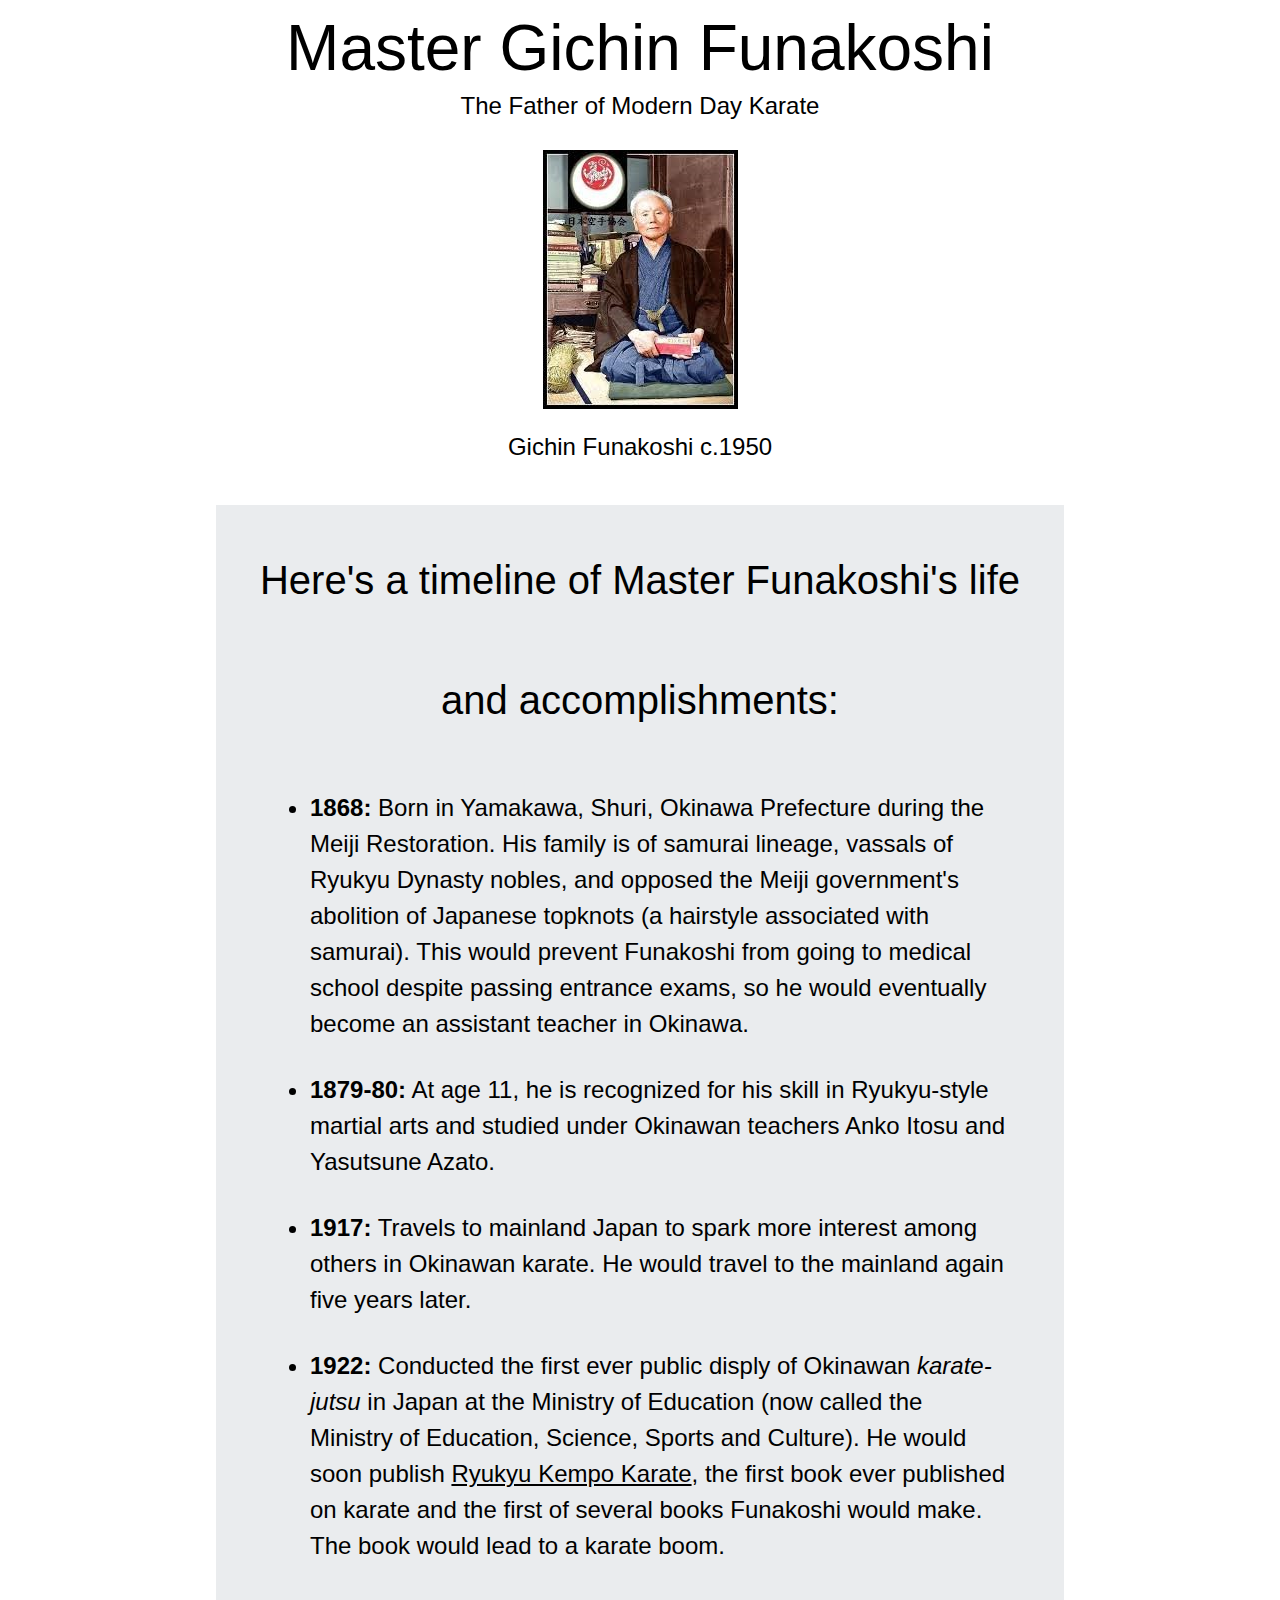
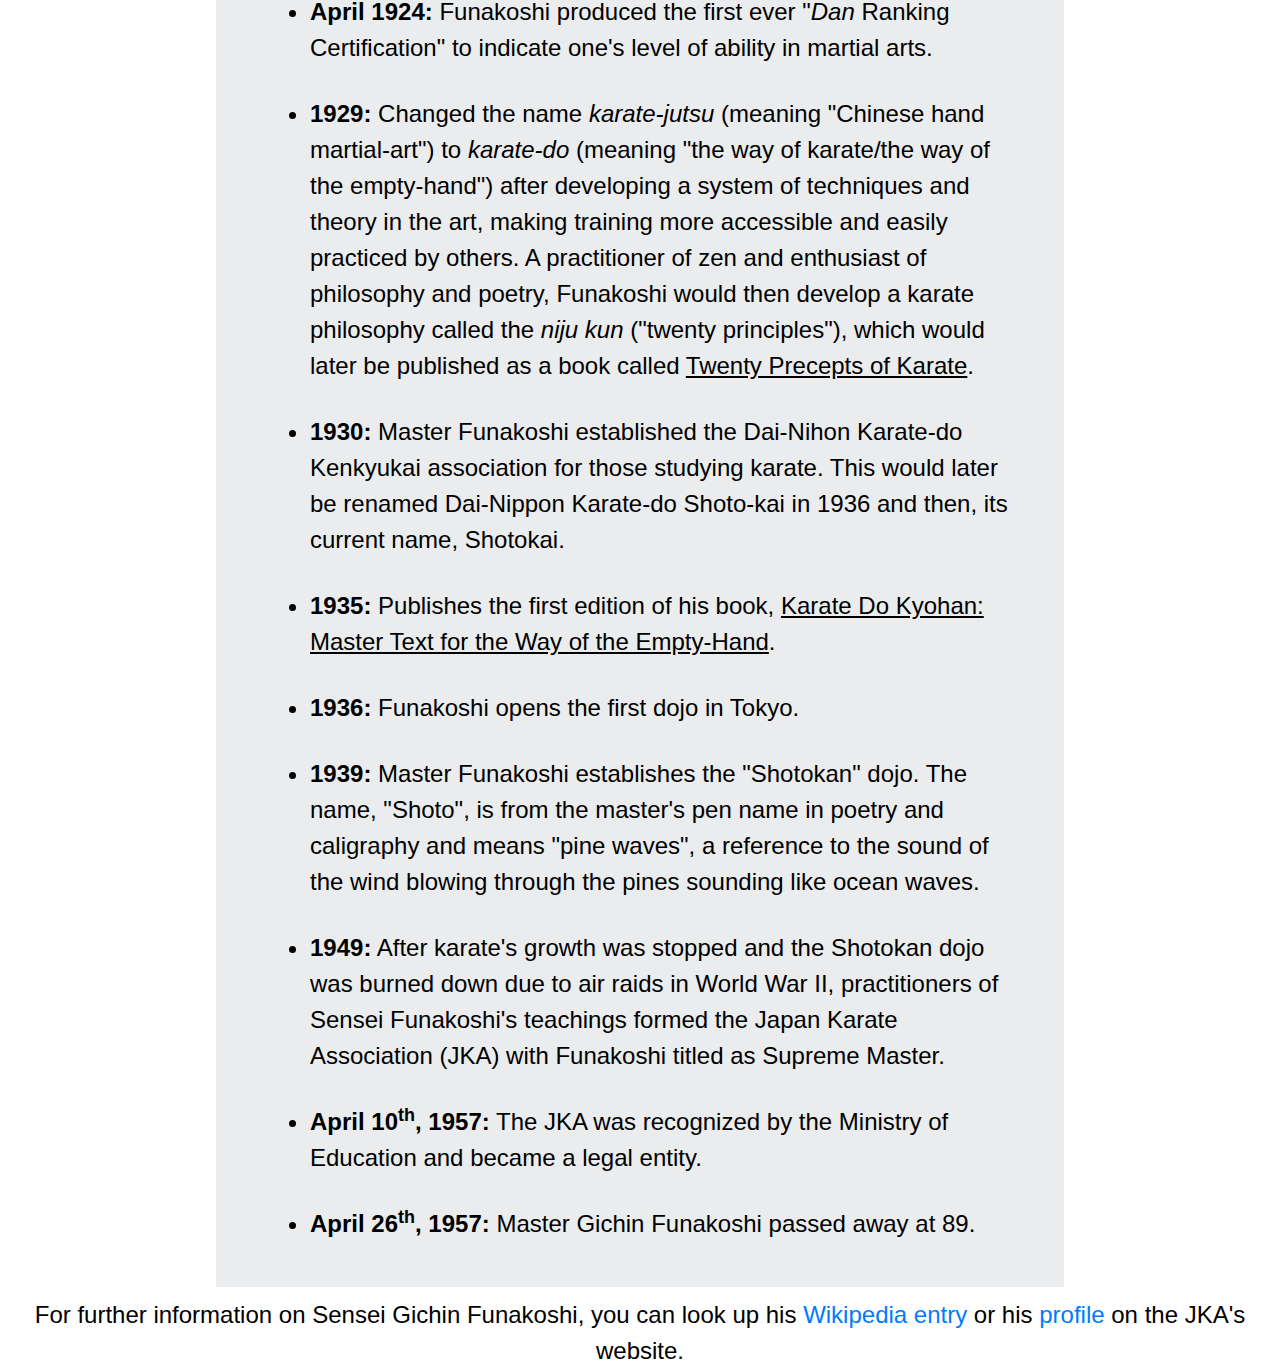
<file: index.html>
<!DOCTYPE html>
<html lang="en">

<head>
  <meta charset="UTF-8" />
  <meta name="viewport" content="width=device-width, initial-scale=1.0"/>
  <meta http-equiv="X-UA-Compatible" content="ie=edge"/>
  <title>Gichin Funakoshi Tribute Page</title>
  <link rel="stylesheet" href="https://cdn.jsdelivr.net/npm/bootstrap@4.3.1/dist/css/bootstrap.min.css" 
  integrity="sha384-ggOyR0iXCbMQv3Xipma34MD+dH/1fQ784/j6cY/iJTQUOhcWr7x9JvoRxT2MZw1T" crossorigin="anonymous">
  <link rel="stylesheet" href="./assets/css/style.css"/>
</head>

<body>
<header>
  <h1>Master Gichin Funakoshi</h1>
  <p>The Father of Modern Day Karate</p>
  <figure id="img-div">
    <img id="image"
     src="./assets/images/sensei-funakoshi.jpeg"
     alt="A portrait of Master Funakoshi"/>
    <figcaption id="img-caption"> Gichin Funakoshi c.1950</figcaption>
  </figure>
</header>

<main>
  <section id="tribute-info">
    <h2>Here's a timeline of Master Funakoshi's life and accomplishments:</h2>
    <ul>
      <li><strong>1868:</strong> Born in Yamakawa, Shuri, Okinawa Prefecture during the Meiji Restoration. 
    His family is of samurai lineage, vassals of Ryukyu Dynasty nobles, and opposed the Meiji government's abolition of Japanese topknots 
    (a hairstyle associated with samurai). This would prevent Funakoshi from going to medical school despite passing entrance exams, so he 
    would eventually become an assistant teacher in Okinawa.</li>

      <li><strong>1879-80:</strong> At age 11, he is recognized for his skill in Ryukyu-style martial arts and studied under Okinawan teachers
    Anko Itosu and Yasutsune Azato.</li>
    
      <li><strong>1917:</strong> Travels to mainland Japan to spark more interest among others in Okinawan karate. He would travel to the mainland 
    again five years later.</li>

      <li><strong>1922:</strong> Conducted the first ever public disply of Okinawan <em>karate-jutsu</em> in Japan at the Ministry of Education 
    (now called the Ministry of Education, Science, Sports and Culture). He would soon publish <u>Ryukyu Kempo Karate</u>, the first book ever published 
    on karate and the first of several books Funakoshi would make. The book would lead to a karate boom.</li>

      <li><strong>April 1924:</strong> Funakoshi produced the first ever "<em>Dan</em> Ranking Certification" to indicate one's level of ability in martial arts.</li>

      <li><strong>1929:</strong> Changed the name <em>karate-jutsu</em> (meaning "Chinese hand martial-art") to <em>karate-do</em> (meaning "the way of karate/the 
    way of the empty-hand") after developing a system of techniques and theory in the art, making training more accessible and easily practiced by others. A 
    practitioner of zen and enthusiast of philosophy and poetry, Funakoshi would then develop a karate philosophy called the <em>niju kun</em> ("twenty principles"), 
    which would later be published as a book called <u>Twenty Precepts of Karate</u>.</li>

      <li><strong>1930:</strong> Master Funakoshi established the Dai-Nihon Karate-do Kenkyukai association for those studying karate. This would later be renamed 
    Dai-Nippon Karate-do Shoto-kai in 1936 and then, its current name, Shotokai.</li>

      <li><strong>1935:</strong> Publishes the first edition of his book, <u>Karate Do Kyohan: Master Text for the Way of the Empty-Hand</u>.</li>

      <li><strong>1936:</strong> Funakoshi opens the first dojo in Tokyo.</li>

      <li><strong>1939:</strong> Master Funakoshi establishes the "Shotokan" dojo. The name, "Shoto", is from the master's pen name in poetry and caligraphy and 
    means "pine waves", a reference to the sound of the wind blowing through the pines sounding like ocean waves.</li>

      <li><strong>1949:</strong> After karate's growth was stopped and the Shotokan dojo was burned down due to air raids in World War II, practitioners of 
    Sensei Funakoshi's teachings formed the Japan Karate Association (JKA) with Funakoshi titled as Supreme Master.</li>

      <li><strong>April 10<sup>th</sup>, 1957:</strong> The JKA was recognized by the Ministry of Education and became a legal entity.</li>
      
      <li><strong>April 26<sup>th</sup>, 1957:</strong> Master Gichin Funakoshi passed away at 89.</li>
    </ul>
  </section>
</main>

<footer>
  <p>For further information on Sensei Gichin Funakoshi, you can look up his 
    <a id="tribute-link" href="https://en.wikipedia.org/wiki/Gichin_Funakoshi" target="_blank">Wikipedia entry</a> or his 
    <a id="tribute-link" href="https://www.jka.or.jp/en/about-jka/profiles/supreme-master-funakoshi-gichin/" target="_blank">profile</a> on the JKA's website.
  </p>
</footer>

</body>

</html>
</file>
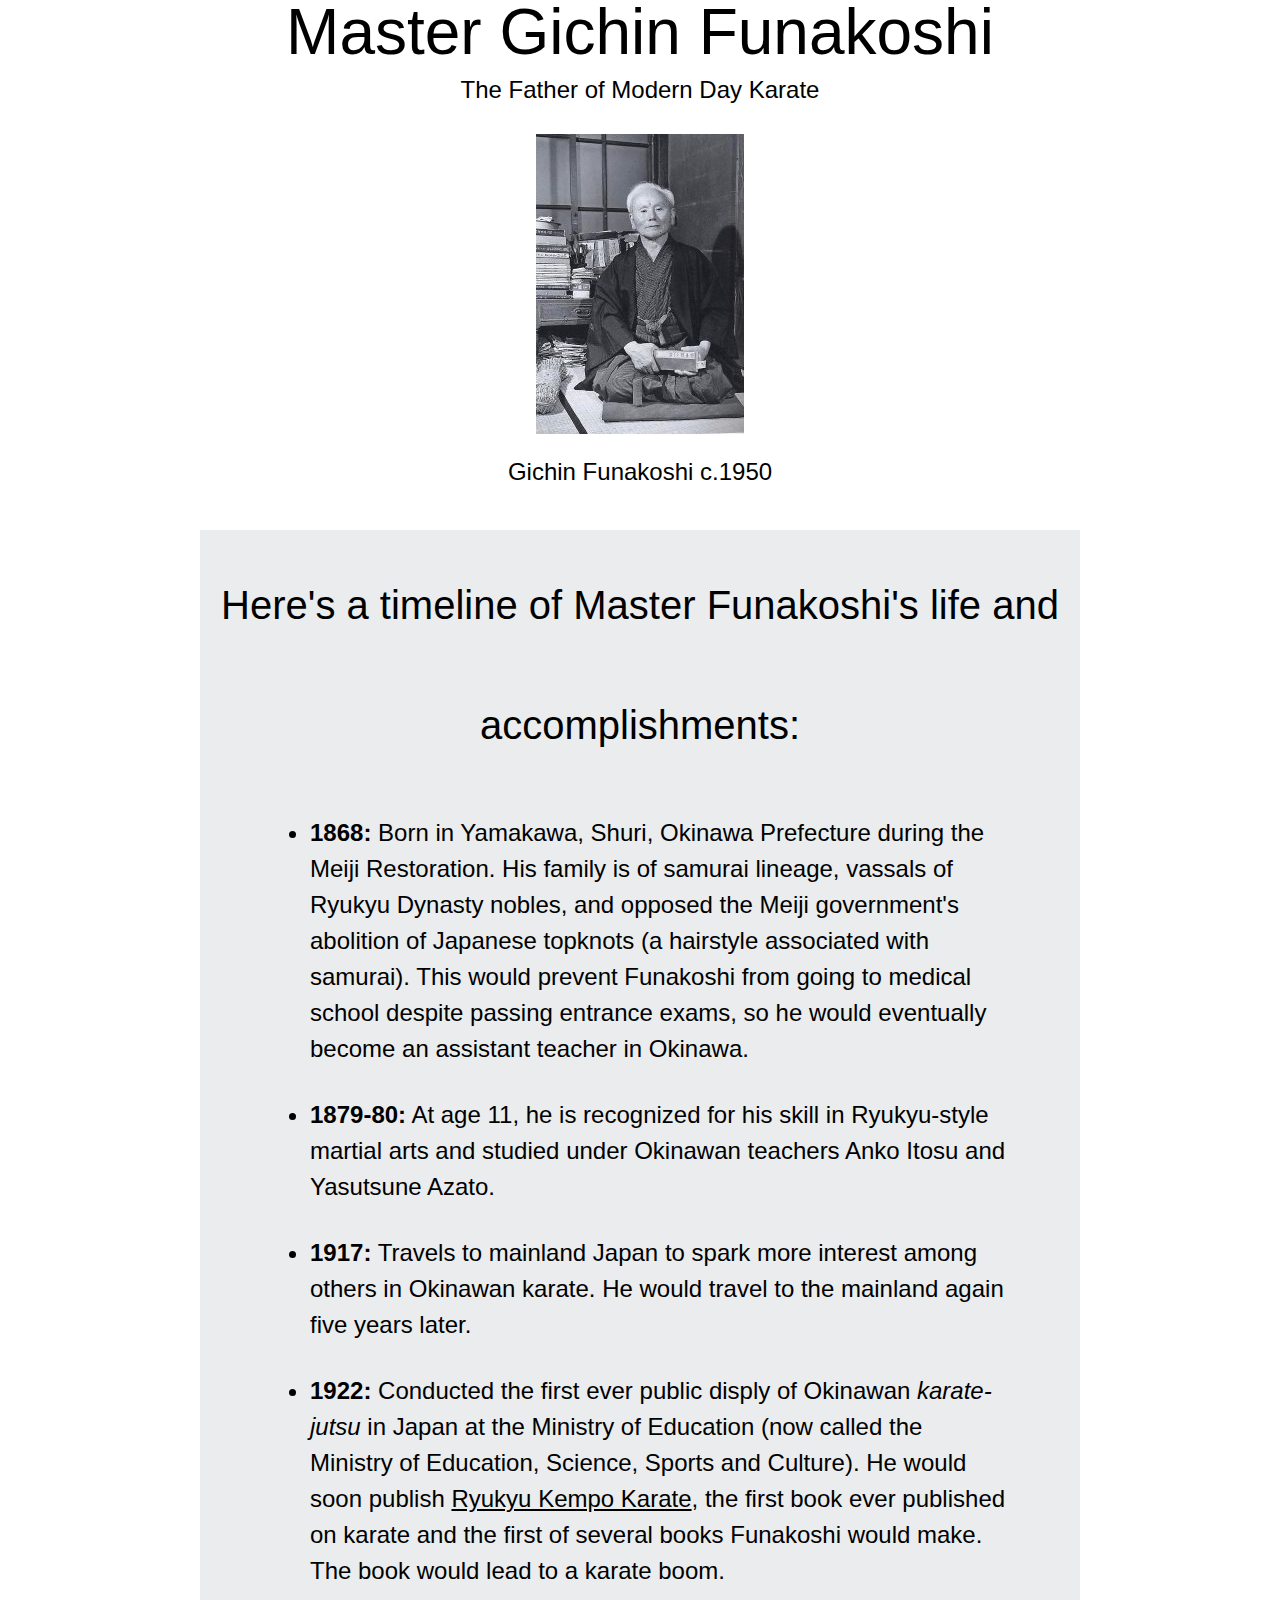
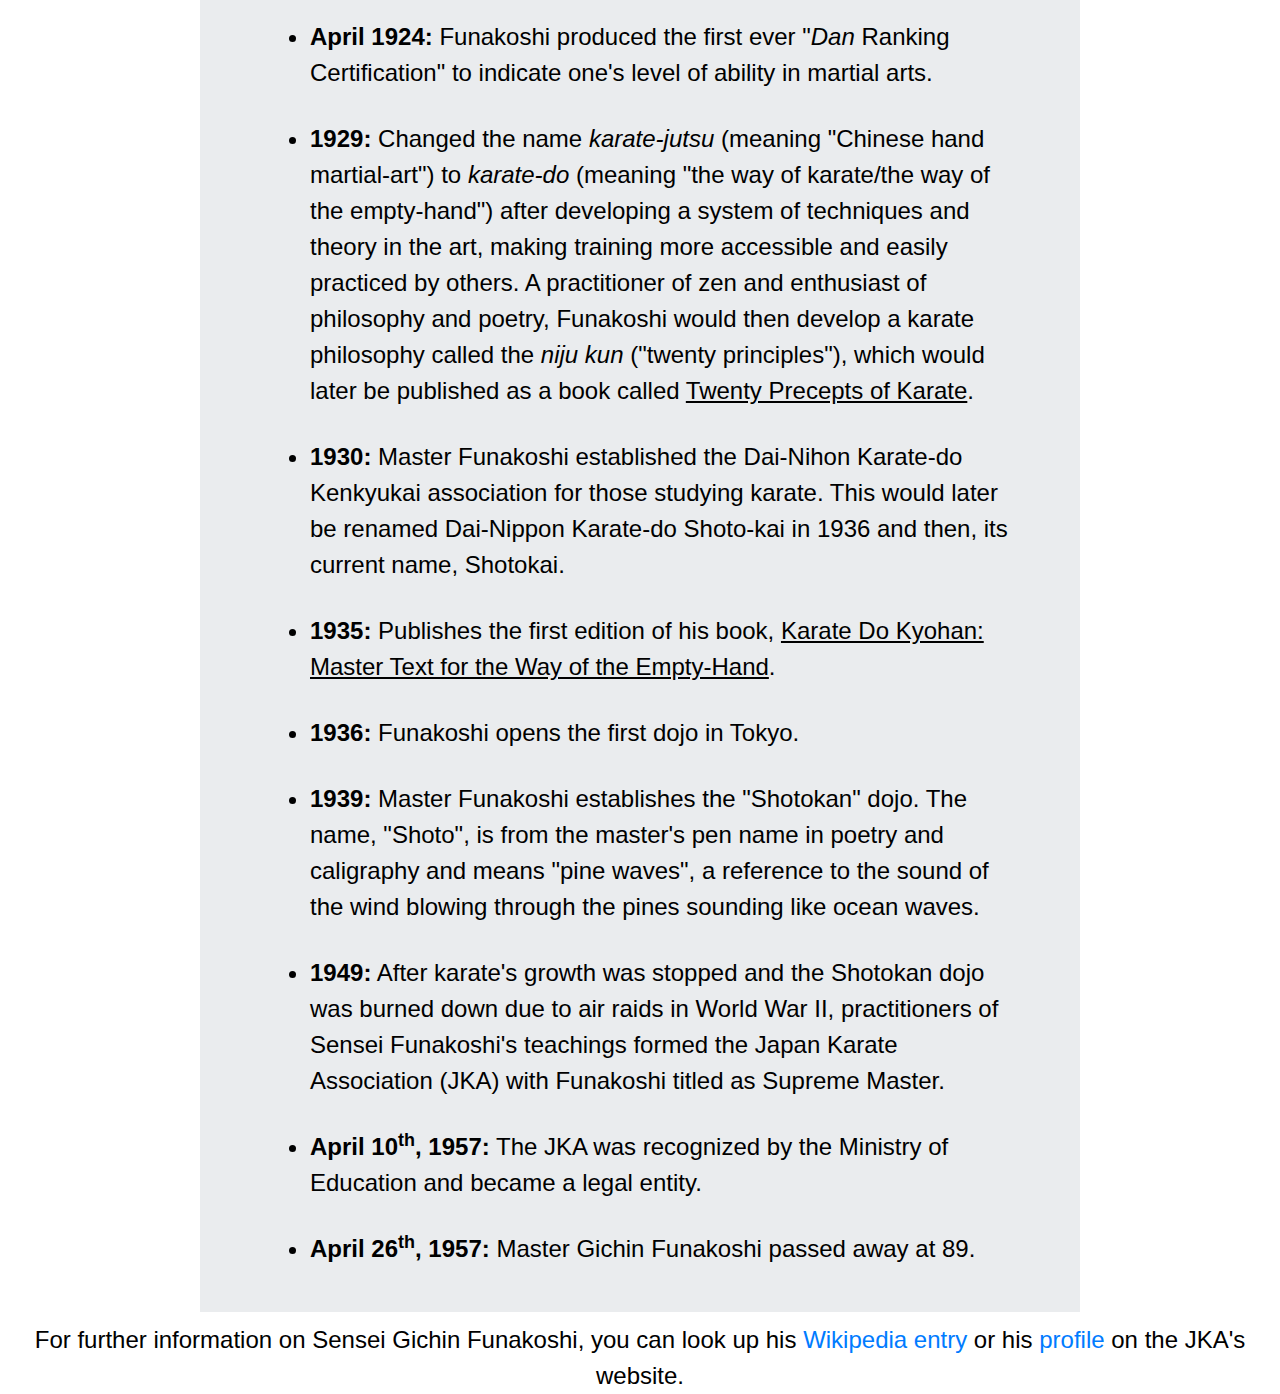
<file: Develop/index.html>
<!DOCTYPE html>
<html lang="en">

<head>
  <meta charset="UTF-8" />
  <meta name="viewport" content="width=device-width, initial-scale=1.0"/>
  <meta http-equiv="X-UA-Compatible" content="ie=edge"/>
  <title>Gichin Funakoshi Tribute Page</title>
  <link rel="stylesheet" href="https://cdn.jsdelivr.net/npm/bootstrap@4.3.1/dist/css/bootstrap.min.css" 
  integrity="sha384-ggOyR0iXCbMQv3Xipma34MD+dH/1fQ784/j6cY/iJTQUOhcWr7x9JvoRxT2MZw1T" crossorigin="anonymous">
  <link rel="stylesheet" href="./assets/style.css"/>
</head>

<body>
<header>
  <h1>Master Gichin Funakoshi</h1>
  <p>The Father of Modern Day Karate</p>
  <figure id="img-div">
    <img id="image"
     src="../Assets/gishin-funakoshi.jpg"
     alt="A portrait of Master Funakoshi"/>
    <figcaption id="img-caption"> Gichin Funakoshi c.1950</figcaption>
  </figure>
</header>

<main>
  <section id="tribute-info">
    <h2>Here's a timeline of Master Funakoshi's life and accomplishments:</h2>
    <ul>
      <li><strong>1868:</strong> Born in Yamakawa, Shuri, Okinawa Prefecture during the Meiji Restoration. 
    His family is of samurai lineage, vassals of Ryukyu Dynasty nobles, and opposed the Meiji government's abolition of Japanese topknots 
    (a hairstyle associated with samurai). This would prevent Funakoshi from going to medical school despite passing entrance exams, so he 
    would eventually become an assistant teacher in Okinawa.</li>

      <li><strong>1879-80:</strong> At age 11, he is recognized for his skill in Ryukyu-style martial arts and studied under Okinawan teachers
    Anko Itosu and Yasutsune Azato.</li>
    
      <li><strong>1917:</strong> Travels to mainland Japan to spark more interest among others in Okinawan karate. He would travel to the mainland 
    again five years later.</li>

      <li><strong>1922:</strong> Conducted the first ever public disply of Okinawan <em>karate-jutsu</em> in Japan at the Ministry of Education 
    (now called the Ministry of Education, Science, Sports and Culture). He would soon publish <u>Ryukyu Kempo Karate</u>, the first book ever published 
    on karate and the first of several books Funakoshi would make. The book would lead to a karate boom.</li>

      <li><strong>April 1924:</strong> Funakoshi produced the first ever "<em>Dan</em> Ranking Certification" to indicate one's level of ability in martial arts.</li>

      <li><strong>1929:</strong> Changed the name <em>karate-jutsu</em> (meaning "Chinese hand martial-art") to <em>karate-do</em> (meaning "the way of karate/the 
    way of the empty-hand") after developing a system of techniques and theory in the art, making training more accessible and easily practiced by others. A 
    practitioner of zen and enthusiast of philosophy and poetry, Funakoshi would then develop a karate philosophy called the <em>niju kun</em> ("twenty principles"), 
    which would later be published as a book called <u>Twenty Precepts of Karate</u>.</li>

      <li><strong>1930:</strong> Master Funakoshi established the Dai-Nihon Karate-do Kenkyukai association for those studying karate. This would later be renamed 
    Dai-Nippon Karate-do Shoto-kai in 1936 and then, its current name, Shotokai.</li>

      <li><strong>1935:</strong> Publishes the first edition of his book, <u>Karate Do Kyohan: Master Text for the Way of the Empty-Hand</u>.</li>

      <li><strong>1936:</strong> Funakoshi opens the first dojo in Tokyo.</li>

      <li><strong>1939:</strong> Master Funakoshi establishes the "Shotokan" dojo. The name, "Shoto", is from the master's pen name in poetry and caligraphy and 
    means "pine waves", a reference to the sound of the wind blowing through the pines sounding like ocean waves.</li>

      <li><strong>1949:</strong> After karate's growth was stopped and the Shotokan dojo was burned down due to air raids in World War II, practitioners of 
    Sensei Funakoshi's teachings formed the Japan Karate Association (JKA) with Funakoshi titled as Supreme Master.</li>

      <li><strong>April 10<sup>th</sup>, 1957:</strong> The JKA was recognized by the Ministry of Education and became a legal entity.</li>
      
      <li><strong>April 26<sup>th</sup>, 1957:</strong> Master Gichin Funakoshi passed away at 89.</li>
    </ul>
  </section>
</main>

<footer>
  <p>For further information on Sensei Gichin Funakoshi, you can look up his 
    <a id="tribute-link" href="https://en.wikipedia.org/wiki/Gichin_Funakoshi" target="_blank">Wikipedia entry</a> or his 
    <a id="tribute-link" href="https://www.jka.or.jp/en/about-jka/profiles/supreme-master-funakoshi-gichin/" target="_blank">profile</a> on the JKA's website.
  </p>
</footer>

</body>

</html>
</file>
<file: assets/css/style.css>
*,
*::before,
*::after {
  box-sizing: border-box;
}

html,
body,
.wrapper {
  height: 100%;
  margin: 0;
  padding: 0;
}
  
body {
  font-family: "Helvetica", "Arial", sans-serif;
  font-size: 1.5rem;
  line-height: 1.5;
  text-align: center;
  color: #000000;
  margin: 1rem;
  }

h1 {
  font-size: 4rem;
  line-height: 1;
  }
  
h2 {
  font-size: 2.5rem;
  line-height: 3;
  margin: auto;
  }

header {
  margin: 25px 15;
  text-align: center;
  }

main {
  margin: 10px 200px;
  padding: 15px;
  background: #eaecee;
  }
  
img {
  max-width: 100%;
  display: block;
  margin: 0 auto;
  height: auto;
  }
  
ul {
  max-width: 800px;
  margin: 0 auto 5px auto;
  text-align: left;
  line-height: 1.5;
  }
  
li {
  margin: 30px;
  }

#img-div {
  background: white;
  padding: 10px;
  margin: 0;
  }
    
#img-caption {
  margin: 20px 0 20px 0;
  }
</file>
<file: Develop/assets/style.css>
*,
*::before,
*::after {
  box-sizing: border-box;
}

html,
body,
.wrapper {
  height: 100%;
  margin: 0;
  padding: 0;
}
  
body {
  font-family: "Helvetica", "Arial", sans-serif;
  font-size: 1.5rem;
  line-height: 1.5;
  text-align: center;
  color: #000000;
  margin: 1;
  }

h1 {
  font-size: 4rem;
  line-height: 1;
  }
  
h2 {
  font-size: 2.5rem;
  line-height: 3;
  margin: auto;
  }

header {
  margin: 25px 15;
  text-align: center;
  }

main {
  margin: 10px 200px;
  padding: 15px;
  background: #eaecee;
  }
  
img {
  max-width: 100%;
  display: block;
  margin: 0 auto;
  height: auto;
  }
  
ul {
  max-width: 800px;
  margin: 0 auto 5px auto;
  text-align: left;
  line-height: 1.5;
  }
  
li {
  margin: 30px;
  }

#img-div {
  background: white;
  padding: 10px;
  margin: 0;
  }
    
#img-caption {
  margin: 20px 0 20px 0;
  }
</file>
